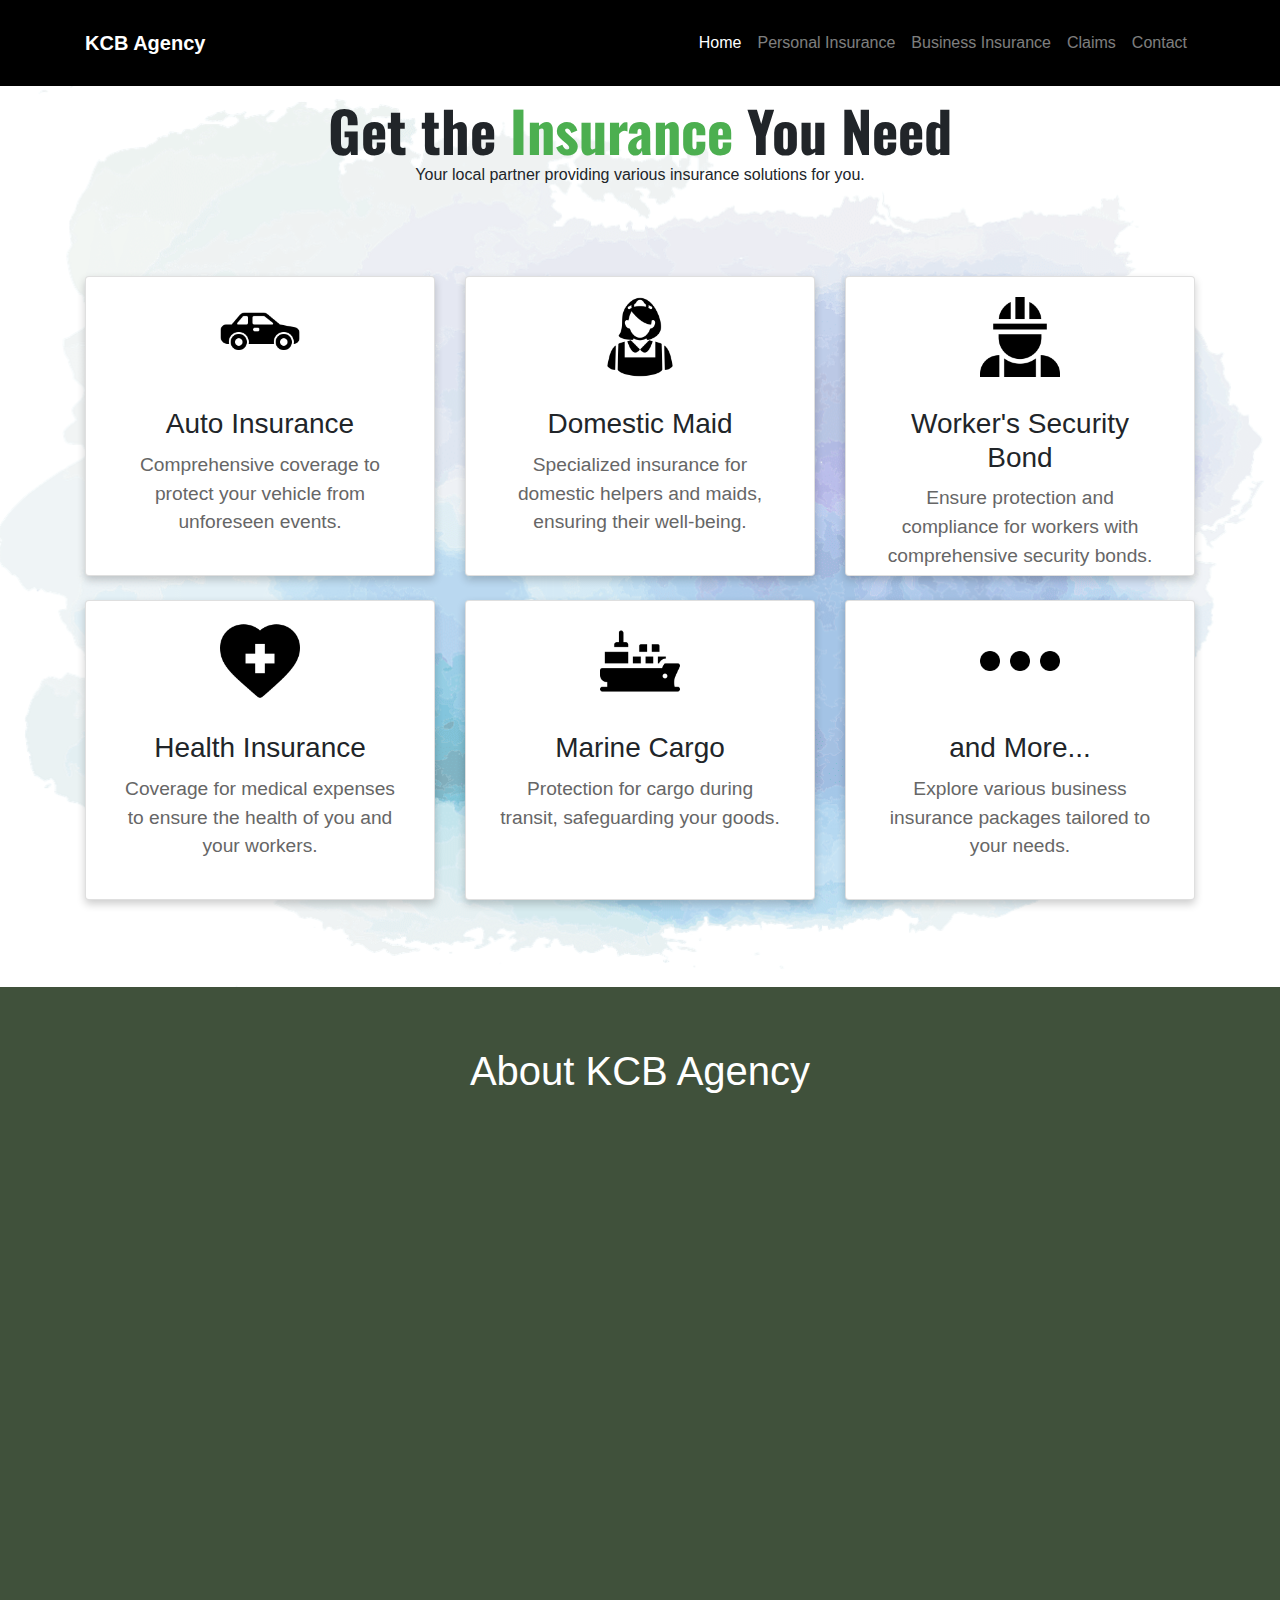
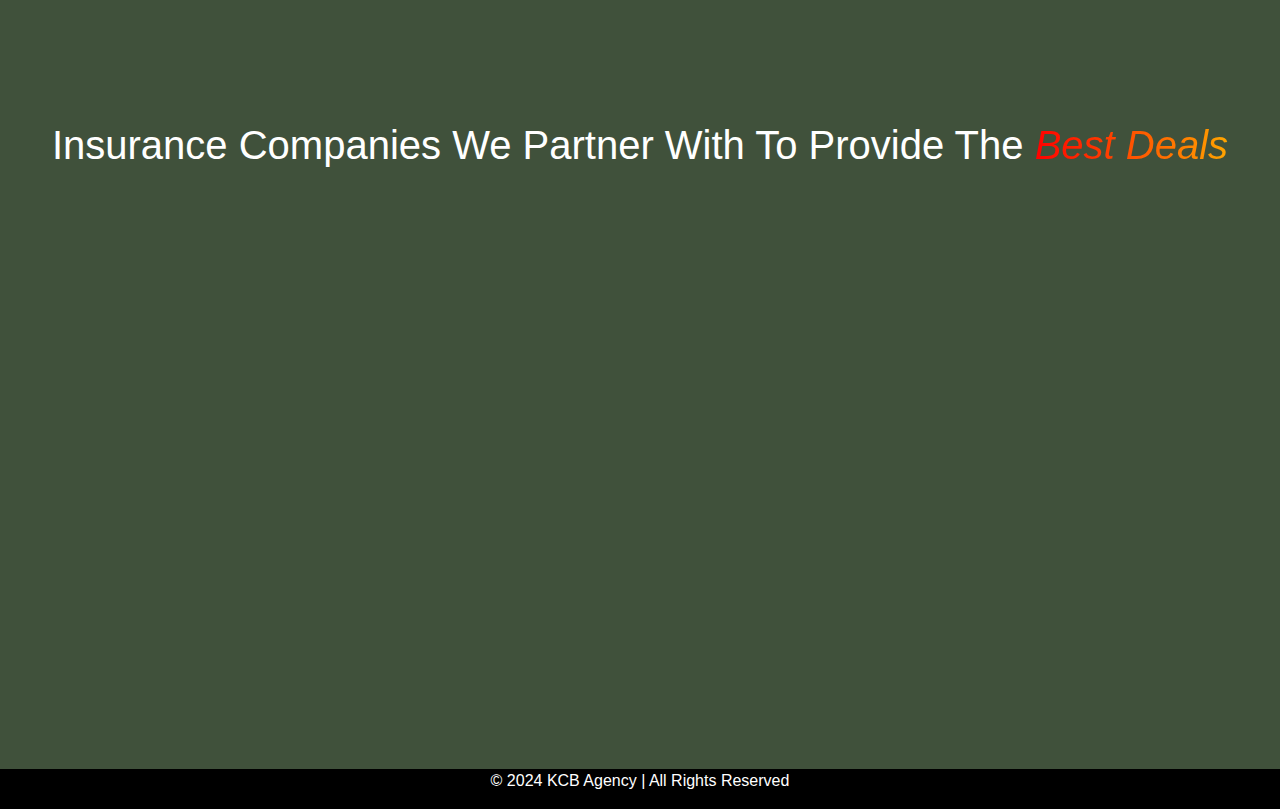
<file: index.html>
<!DOCTYPE html>
<html lang="en">
<head>
    <meta charset="UTF-8">
    <meta name="viewport" content="width=device-width, initial-scale=1.0">
    <meta name="description" content="KCB Agency offers a wide range of insurance solutions including auto, domestic maid, worker's security bond, health, marine cargo, and business packages. Contact us for reliable insurance services.">
    <meta name="keywords" content="Insurance, Auto Insurance, Domestic Maid Insurance, Worker's Security Bond, Health Insurance, Marine Cargo Insurance, Business Packages, KCB Agency, Income Insurance, QBE Insurance, China TaiPing Insurance">
    <meta name="author" content="KCB Agency">
    <title>KCB Agency - Comprehensive Insurance Solutions</title>
    <link rel="icon" href="img/favicon.ico" type="image/x-icon">
    <link rel="stylesheet" href="styles.css">
    <link rel="stylesheet" href="https://stackpath.bootstrapcdn.com/bootstrap/4.5.2/css/bootstrap.min.css">
    <link href="https://fonts.googleapis.com/css2?family=Oswald:wght@700&display=swap" rel="stylesheet">
    <style>
        @media (max-width: 767.98px) {
    .text-card p {
        margin: 0;
        padding: 10px;
        width: 100% !important;
    }
}

        .info-card {
            opacity: 0;
        }
        .text-card {
            opacity: 0;
        }
        .card.animated, .text-card.animated {
            animation: fadeInUp 0.8s ease forwards;
        }
        .info-card.animated {
            animation: fadeInLeft 0.8s ease forwards;
        }
        @keyframes fadeInUp {
            from {
                opacity: 0;
                transform: translateY(30px);
            }
            to {
                opacity: 1;
                transform: translateY(0);
            }
        }
        @keyframes fadeInLeft {
            from {
                opacity: 0;
                transform: translateX(-30px);
            }
            to {
                opacity: 1;
                transform: translateX(0);
            }
        }
    </style>
</head>
<body>
    <nav class="navbar navbar-expand-lg navbar-dark">
        <div class="container">
            <a class="navbar-brand" href="index.html">KCB Agency</a>
            <button class="navbar-toggler" type="button" data-toggle="collapse" data-target="#navbarNav" aria-controls="navbarNav" aria-expanded="false" aria-label="Toggle navigation">
                <span class="navbar-toggler-icon"></span>
            </button>
            <div class="collapse navbar-collapse" id="navbarNav">
                <ul class="navbar-nav ml-auto">
                    <li class="nav-item">
                        <a class="nav-link active" href="index.html">Home</a>
                    </li>
                    <li class="nav-item">
                        <a class="nav-link" href="insurance.html">Personal Insurance</a>
                    </li>
                    <li class="nav-item">
                        <a class="nav-link" href="business.html">Business Insurance</a>
                    </li>
                    <li class="nav-item">
                        <a class="nav-link" href="claims.html">Claims</a>
                    </li>
                    <li class="nav-item">
                        <a class="nav-link" href="/contact.html">Contact</a>
                    </li>
                </ul>
            </div>
        </div>
    </nav>
    
    <div class="background-container">
        <div class="insurance-section">
            <h1>Get the <span class="highlight">Insurance</span> You Need</h1>
            <p>Your local partner providing various insurance solutions for you.</p>
        </div>
        
        <div class="container text-center my-5 insurance-cards-container">
            <div class="row">
                <div class="col-md-4 mb-4">
                    <a href="insurance.html#motor" class="card-link" target="_blank">
                        <div class="card insurance-card">
                            <img src="img/car.png" alt="Auto Insurance Coverage for Vehicles" class="card-img-top icon">
                            <div class="card-body">
                                <h3 class="card-title">Auto Insurance</h3>
                                <p class="card-text">Comprehensive coverage to protect your vehicle from unforeseen events.</p>
                            </div>
                        </div>
                    </a>
                </div>
                <div class="col-md-4 mb-4">
                    <a href="insurance.html#domestic-maid" class="card-link" target="_blank">
                        <div class="card insurance-card">
                            <img src="img/maid.png" alt="Domestic Maid Insurance for Helpers" class="card-img-top icon">
                            <div class="card-body">
                                <h3 class="card-title">Domestic Maid</h3>
                                <p class="card-text">Specialized insurance for domestic helpers and maids, ensuring their well-being.</p>
                            </div>
                        </div>
                    </a>
                </div>
                <div class="col-md-4 mb-4">
                    <a href="business.html#foreign-worker-bonds" class="card-link" target="_blank" >
                        <div class="card insurance-card">
                            <img src="img/worker.png" alt="Worker's Security Bond Protection" class="card-img-top icon">
                            <div class="card-body">
                                <h3 class="card-title">Worker's Security Bond</h3>
                                <p class="card-text">Ensure protection and compliance for workers with comprehensive security bonds.</p>
                            </div>
                        </div>
                    </a>
                </div>
                <div class="col-md-4 mb-4">
                    <a href="business.html#foreign-workers-medical" class="card-link" target="_blank" >
                        <div class="card insurance-card">
                            <img src="img/health.png" alt="Health Insurance for Medical Expenses" class="card-img-top icon">
                            <div class="card-body">
                                <h3 class="card-title">Health Insurance</h3>
                                <p class="card-text">Coverage for medical expenses to ensure the health of you and your workers.</p>
                            </div>
                        </div>
                    </a>
                </div>
                <div class="col-md-4 mb-4">
                    <a href="business.html#marine-cargo" class="card-link" target="_blank" >
                        <div class="card insurance-card">
                            <img src="img/cargo.png" alt="Marine Cargo Insurance During Transit" class="card-img-top icon">
                            <div class="card-body">
                                <h3 class="card-title">Marine Cargo</h3>
                                <p class="card-text">Protection for cargo during transit, safeguarding your goods.</p>
                            </div>
                        </div>
                    </a>
                </div>
                <div class="col-md-4 mb-4">
                    <a href="business.html#business-packages" class="card-link" target="_blank" >
                        <div class="card insurance-card">
                            <img src="img/other.png" alt="Business Packages Insurance Solutions" class="card-img-top icon">
                            <div class="card-body">
                                <h3 class="card-title">and More...</h3>
                                <p class="card-text">Explore various business insurance packages tailored to your needs.</p>
                            </div>
                        </div>
                    </a>
                </div>
            </div>
        </div>
    </div>
    
    <div id="about" class="container-fluid">
        <div class="about-section">
            <h2>About KCB Agency</h2>
    
            <div class="row mb-4">
                <div class="col-md-12">
                    <div class="text-card bg-light-green p-0 p-md-3">
                        <h3>Your Trusted Local Business</h3>
                        <p>With over 30 years of experience, KCB Agency has built a reputation for reliability and stability in the insurance industry. Our extensive knowledge and expertise enable us to meet the evolving needs of our clients with tailored solutions and personalized service.</p>
                        <br>
                        <p>We focus on understanding each client's specific needs and delivering customized solutions with attention and care. Our commitment to being responsive and approachable ensures that every client receives the best possible service.</p>
                    </div>
                </div>
            </div>
            
            <div class="row mb-4">
                <div class="col-md-12">
                    <div class="text-card bg-medium-green p-0 p-md-3">
                        <h3>Registered with the General Insurance Association of Singapore (GIA)</h3>
                        <p>The General Insurance Association of Singapore (GIA) represents general insurance companies and promotes industry standards. GIA engages in public education, advocates for the industry, and collaborates with regulators to ensure growth and integrity. <br><br> GIA No: C002825</p>                    
                    </div>
                </div>
            </div>
            

            <h2>Insurance Companies We Partner With To Provide The <i class="gradient-text">Best Deals</i></h2>
    
            <div class="card-container">
                <div class="card info-card bg-lighter-green col-12 col-md-6 col-lg-4">
                    <div class="card-body">
                        <h3>Income</h3>
                        <img src="img/income.jpg" alt="Income Insurance logo" class="card-img">
                        <p>Income Insurance Limited offers comprehensive life, health, and general insurance in Singapore. Established in 1970, Income focuses on protecting and enhancing the lives of individuals, families, and businesses with innovative financial solutions.</p>
                    </div>
                </div>
                <div class="card info-card bg-lighter-green col-12 col-md-6 col-lg-4">
                    <div class="card-body">
                        <h3>China Taiping</h3>
                        <img src="img/ChineTaiPing.png" alt="China Taiping Insurance logo" class="card-img">
                        <p>China Taiping Insurance (Singapore) Pte. Ltd. provides a wide range of life and general insurance solutions. With a strong financial rating and over 85 years in Singapore, China Taiping offers dependable financial protection and growth opportunities for customers.</p>
                    </div>
                </div>
                <div class="card info-card bg-lighter-green col-12 col-md-6 col-lg-4">
                    <div class="card-body">
                        <h3>QBE</h3>
                        <img src="img/QBE.png" alt="QBE Insurance logo" class="card-img">
                        <p>QBE Insurance (Singapore) Pte Ltd, established in 1891, provides specialized general insurance and reinsurance services. As a member of the global QBE Insurance Group, it offers expert coverage tailored to both complex and straightforward risks.</p>
                    </div>
                </div>
            </div>
        </div>
    </div>
    
    <footer class="footer">
        <p>&copy; 2024 KCB Agency | All Rights Reserved</p>
    </footer>

    <script src="https://code.jquery.com/jquery-3.5.1.slim.min.js"></script>
    <script src="https://cdn.jsdelivr.net/npm/@popperjs/core@2.11.6/dist/umd/popper.min.js"></script>
    <script src="https://stackpath.bootstrapcdn.com/bootstrap/4.5.2/js/bootstrap.min.js"></script>
    <script>
        document.addEventListener('DOMContentLoaded', function () {
            const cards = document.querySelectorAll('.card');
            const textCards = document.querySelectorAll('.text-card');
            const infoCards = document.querySelectorAll('.info-card');
            const observerOptions = {
                root: null,
                rootMargin: '0px',
                threshold: 0.1
            };

            const observer = new IntersectionObserver(function(entries) {
                entries.forEach(entry => {
                    if (entry.isIntersecting) {
                        entry.target.classList.add('animated');
                        observer.unobserve(entry.target);
                    }
                });
            }, observerOptions);

            cards.forEach(card => {
                observer.observe(card);
            });

            textCards.forEach(textCard => {
                observer.observe(textCard);
            });

            infoCards.forEach(infoCard => {
                observer.observe(infoCard);
            });
        });
    </script>
</body>
</html>
</file>
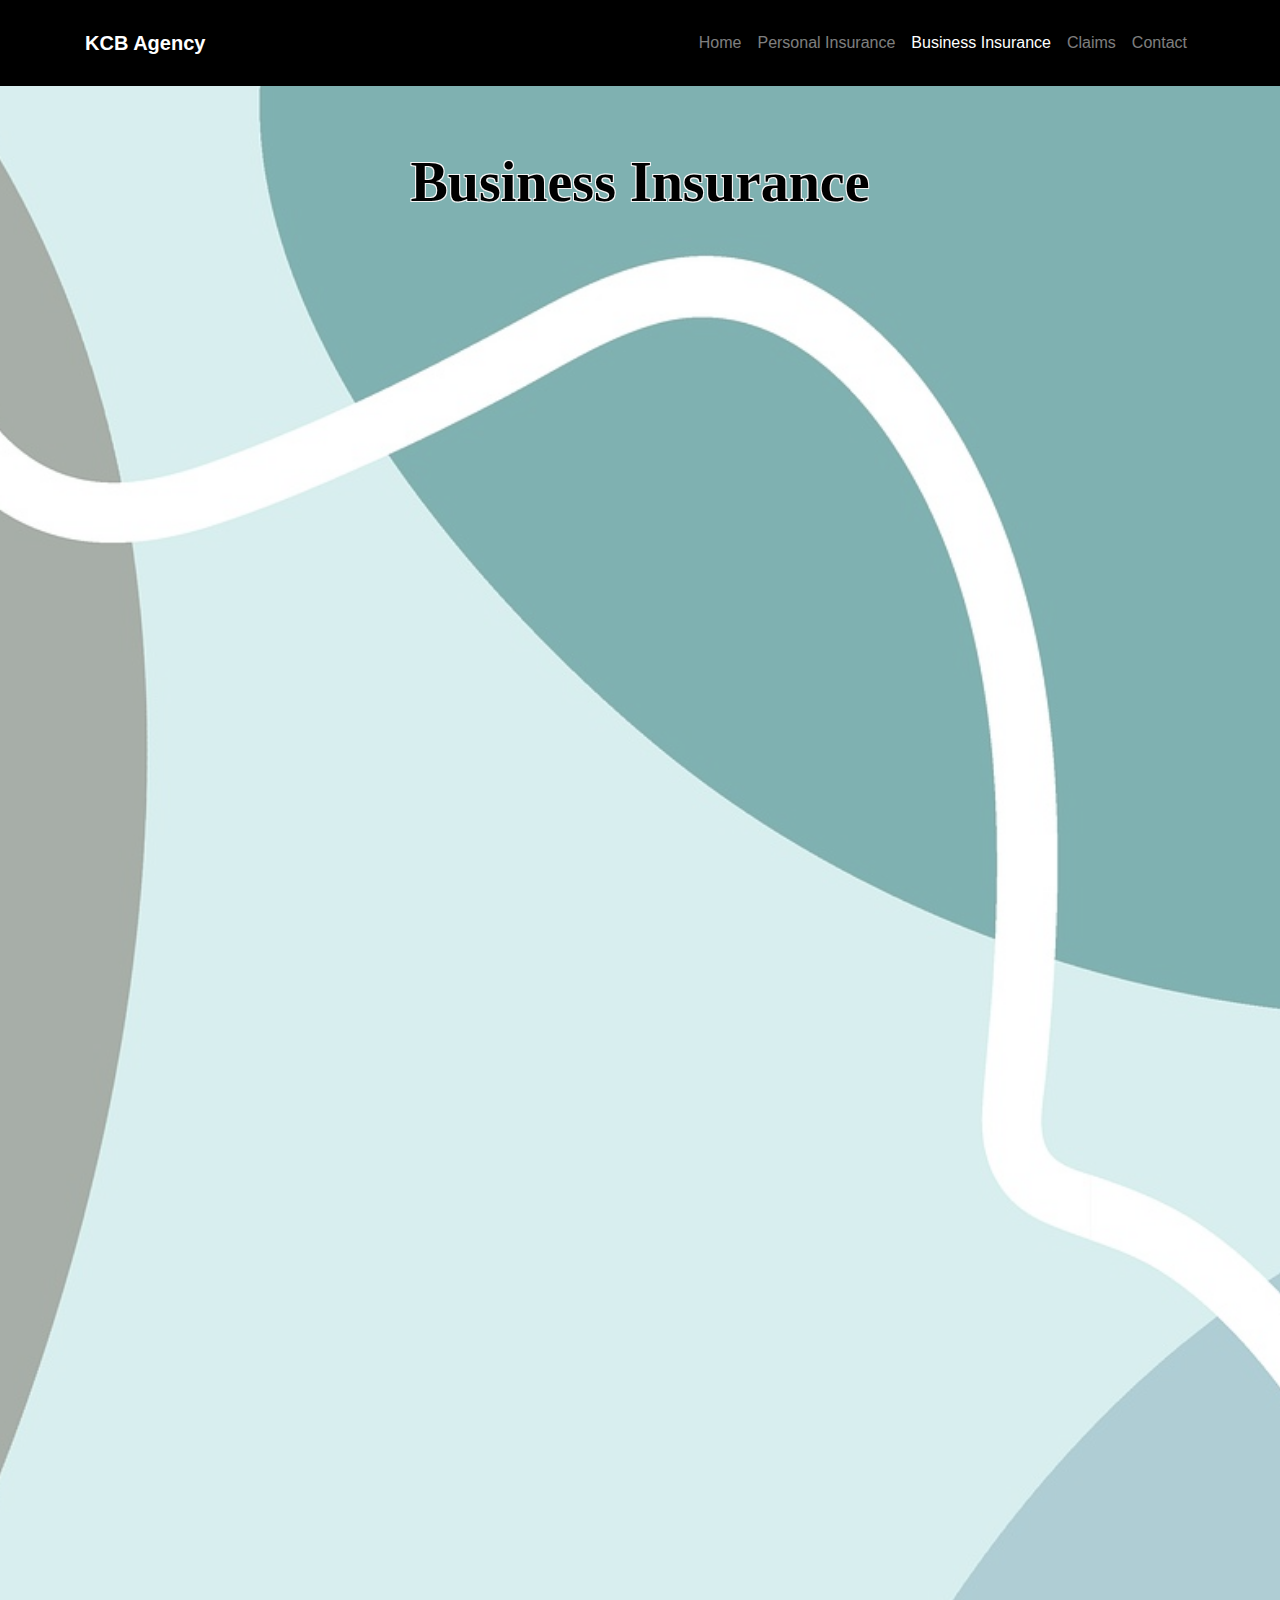
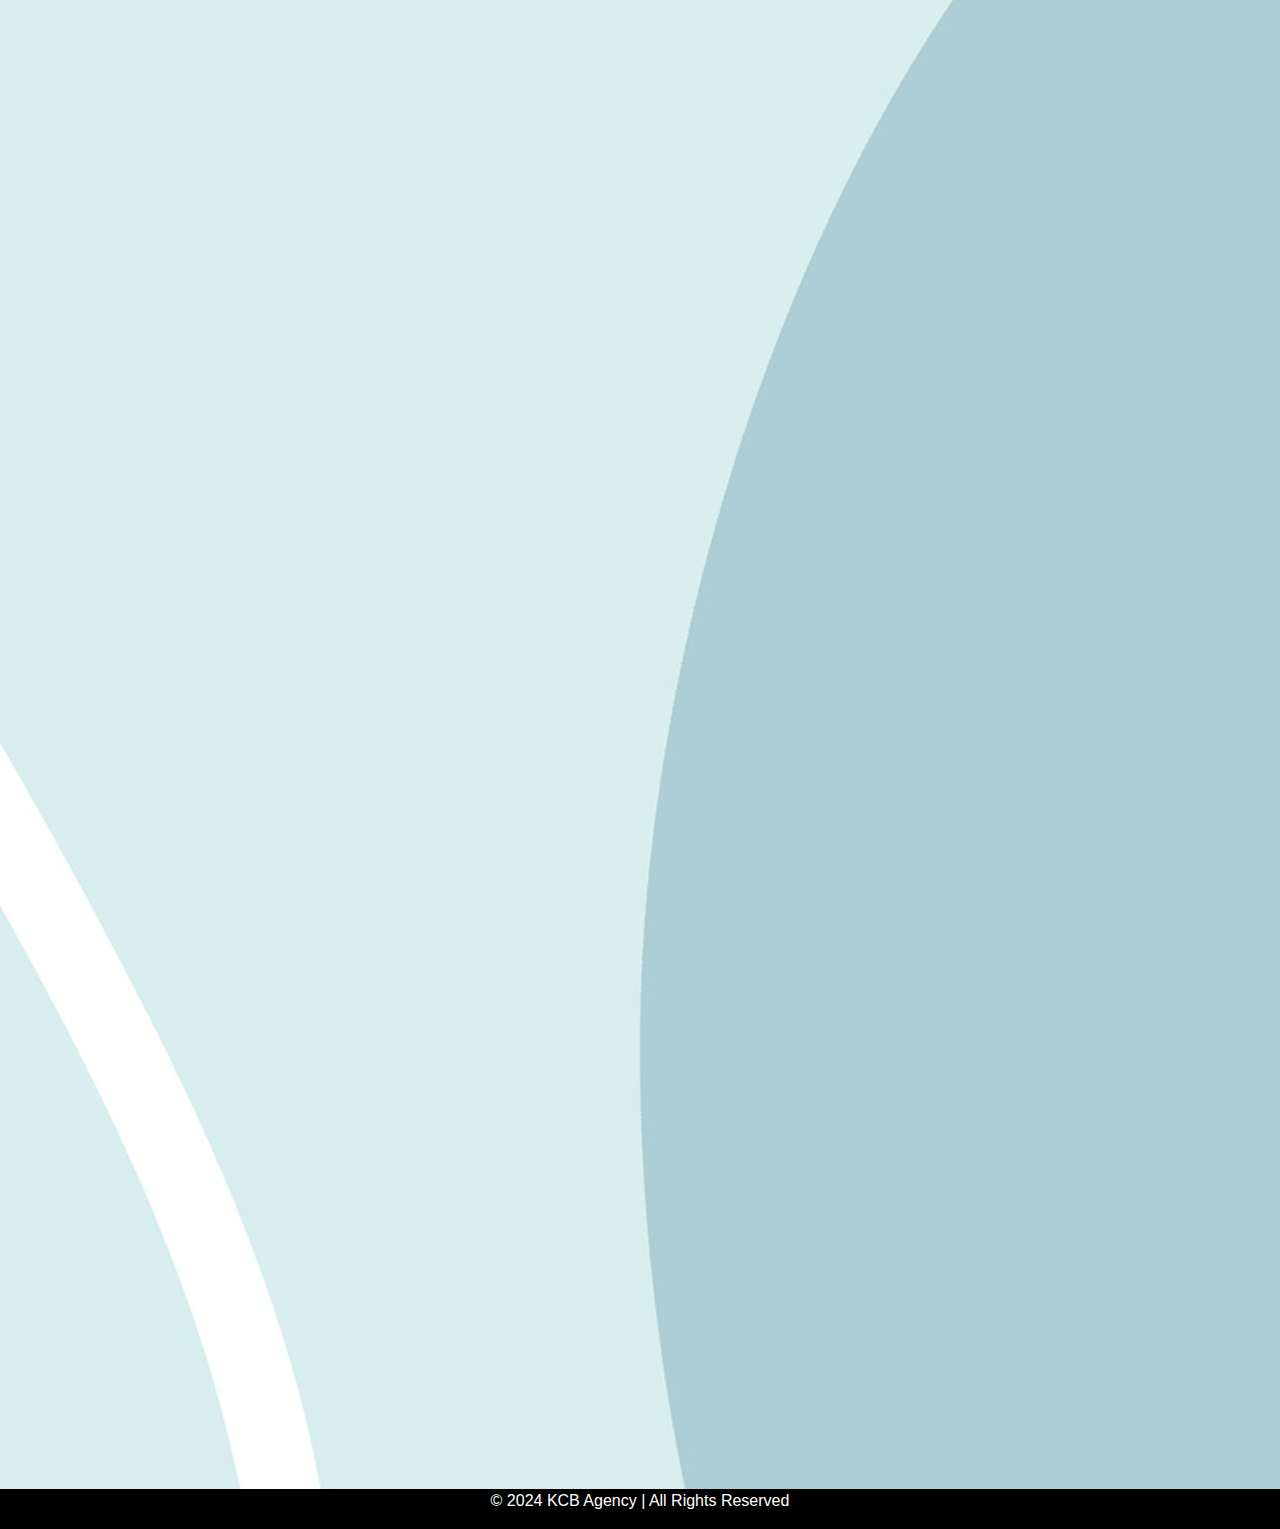
<file: business.html>
<!DOCTYPE html>
<html lang="en">
  <head>
    <meta charset="UTF-8" />
    <meta name="viewport" content="width=device-width, initial-scale=1.0" />
    <meta name="description" content="Explore our comprehensive business insurance options, including Marine Cargo, Work Injury Compensation, and more. Contact us for quotes and details." />
    <meta name="keywords" content="business insurance, Marine Cargo, Work Injury Compensation, Business Packages, Foreign Workers Medical Insurance, Employee Benefits, Foreign Worker Bonds" />
    <meta name="author" content="KCB Agency" />
    <title>Business Insurance Options - KCB Agency</title>
    <link rel="icon" href="img/favicon.ico" type="image/x-icon">
    <link rel="stylesheet" href="styles.css" />
    <link rel="stylesheet" href="https://stackpath.bootstrapcdn.com/bootstrap/4.5.2/css/bootstrap.min.css" />
    <style>
      body {
        position: relative;
        margin: 0;
        padding: 0;
        font-family: Arial, sans-serif;
      }
      
      body::before {
        content: "";
        position: absolute;
        top: 0;
        left: 0;
        width: 100%;
        height: 100%;
        background-image: url('img/plantbg.jpg') !important;
        background-size: cover;
        background-position: center center;
        background-repeat: no-repeat;
        opacity: 0.5;
        z-index: -1;
      }
      
      .container-near-footer {
        margin-bottom: 50px !important;
      }
      
      .container-near-footer h1 {
        text-align: center;
        padding-bottom: 20px;
        font-family: 'Math Bold', cursive; /* Example script font; replace with actual font if needed */
        font-weight: bold;
        color: black;
        font-size: 3.5em;
        text-shadow: 
          -1px -1px 0 whitesmoke,  
           1px -1px 0 whitesmoke,
          -1px  1px 0 whitesmoke,
           1px  1px 0 whitesmoke;
      }
      
      @keyframes fadeInUp {
        from {
          opacity: 0;
          transform: translateY(30px);
        }
        to {
          opacity: 1;
          transform: translateY(0);
        }
      }
      
      .insurance-row {
        border: 5px solid #ccc;
        background-color: white;
        box-shadow: 0 4px 8px rgba(0, 0, 0, 0.5);
        padding: 20px;
        margin-bottom: 50px;
        display: flex;
        align-items: stretch;
        overflow: hidden;
        opacity: 0;
        transform: translateY(30px);
        border-radius: 5px;
      }
      
      .insurance-row:hover {
        box-shadow: 0 8px 16px rgba(0, 0, 0, 0.8);
      }
      
      .insurance-row img {
        border-radius: 15px;
        flex: 1;
        width: 50%;
        height: 100%;
        object-fit: contain;
        padding: 10px;
        box-sizing: border-box;
      }
      
      .insurance-row .text {
        flex: 1;
        width: 50%;
        padding: 20px;
        display: flex;
        flex-direction: column;
        justify-content: center;
        text-align: left;
      }
      
      .insurance-row:nth-child(even) {
        flex-direction: row-reverse;
      }
      
      .insurance-row:nth-child(odd) {
        flex-direction: row;
      }
      
      .insurance-row h3 {
        margin-top: 0;
      }
      
      .btn-primary {
        background-color: #007bff;
        color: #fff;
        border: none;
        padding: 10px 20px;
        text-align: center;
        text-decoration: none;
        display: inline-block;
        border-radius: 5px;
        font-size: 16px;
        margin-top: 20px;
      }
      
      .btn-primary:hover {
        background-color: #0056b3;
      }
      
      @media (max-width: 768px) {
        .insurance-row {
          flex-direction: column !important;
          align-items: center !important;
        }

        .insurance-row img {
          width: 100% !important;
          height: auto !important;
          padding: 0 !important;
        }

        .insurance-row .text {
          width: 100% !important;
          padding: 20px !important;
          text-align: center !important;
        }

        .insurance-row:nth-child(even) {
          flex-direction: column;
        }
      }
    </style>
  </head>
  <body>
    <nav class="navbar navbar-expand-lg navbar-dark">
      <div class="container">
        <a class="navbar-brand" href="index.html">KCB Agency</a>
        <button
          class="navbar-toggler"
          type="button"
          data-toggle="collapse"
          data-target="#navbarNav"
          aria-controls="navbarNav"
          aria-expanded="false"
          aria-label="Toggle navigation"
        >
          <span class="navbar-toggler-icon"></span>
        </button>
        <div class="collapse navbar-collapse" id="navbarNav">
          <ul class="navbar-nav ml-auto">
            <li class="nav-item">
              <a class="nav-link" href="index.html">Home</a>
            </li>
            <li class="nav-item">
              <a class="nav-link" href="insurance.html">Personal Insurance</a>
            </li>
            <li class="nav-item">
              <a class="nav-link active" href="business.html">Business Insurance</a>
            </li>
            <li class="nav-item">
              <a class="nav-link" href="claims.html">Claims</a>
            </li>
            <li class="nav-item">
              <a class="nav-link" href="contact.html">Contact</a>
            </li>
          </ul>
        </div>
      </div>
    </nav>

    <div class="container mt-5 container-near-footer">
      <h1><b>Business Insurance</b></h1>

      <div id="marine-cargo" class="insurance-row">
        <img src="img/marinecargoInsurance.jpg" alt="Marine Cargo Insurance: Ship your goods worldwide with comprehensive coverage" />
        <div class="text">
          <h3>Marine Cargo Insurance</h3>
          <p>
            Ship your goods anywhere throughout the world and enjoy peace of mind.
            Comprehensive insurance coverage for all stages of the distribution chain.
            <br><a href="contact.html" 
            class="btn btn-primary" 
            target="_blank">Contact Us For Quotation</a>
          </p>
        </div>
      </div>
      
      <div id="work-injury" class="insurance-row">
        <img src="img/workInjury.jpg" alt="Work Injury Compensation: Protect against legal liabilities for employee injuries or deaths" />
        <div class="text">
          <h3>Work Injury Compensation</h3>
          <p>
            Designed to protect you from legal liabilities, should your employees suffer personal injury/death by accident arising out of and during the course of employment.
            <br><a href="contact.html" 
            class="btn btn-primary" 
            target="_blank">Contact Us For Quotation</a>
          </p>
        </div>
      </div>
      
      <div id="business-packages" class="insurance-row">
        <img src="img/businessPackages.jpg" alt="Business Packages: Tailored insurance plans for SMEs including Office, Retail, Service, and Light Industrial" />
        <div class="text">
          <h3>Business Packages</h3>
          <p>
            Specially tailored to our SMEs. Choose from 5 comprehensive plans:
            Office, Retail, Service, Food & Beverage, Light Industrial.
            <br><a href="contact.html" 
            class="btn btn-primary" 
            target="_blank">Contact Us For Quotation</a>
          </p>
        </div>
      </div>
      
      <div id="foreign-workers-medical" class="insurance-row">
        <img src="img/foreignWorkersMedical.jpg" alt="Foreign Workers' Medical Insurance: Coverage for Work Permits & S Pass holders as required by MOM" />
        <div class="text">
          <h3>Foreign Workers' Medical Insurance</h3>
          <p>
            Provide the necessary coverage for your foreign workers (Work Permits & S Pass holders) - as required by MOM.
            <br><a href="contact.html" 
            class="btn btn-primary" 
            target="_blank">Contact Us For Quotation</a>
          </p>
        </div>
      </div>
      
      <div id="employee-benefits" class="insurance-row">
        <img src="img/employeeBenefits.jpg" alt="Employee Benefits Package: Affordable protection plans for employees with flexible options" />
        <div class="text">
          <h3>Employee Benefits Package</h3>
          <p>
            Give your employees the additional protection they deserve. Easy application from as few as two employees. Wide range of affordable plans/riders for your selection.
            <br><a href="contact.html" 
            class="btn btn-primary" 
            target="_blank">Contact Us For Quotation</a>
          </p>
        </div>
      </div>
      
      <div id="foreign-worker-bonds" class="insurance-row">
        <img src="img/foreignWorkerBonds.jpg" alt="Foreign Worker Bonds: Security deposit solutions for non-Malaysian foreign workers as regulated by MOM" />
        <div class="text">
          <h3>Foreign Worker Bonds</h3>
          <p>
            Employers need a security deposit or cash deposit of S$5,000 for every non-Malaysia foreign worker as regulated by MOM. With our Foreign Worker Bonds, you do not need to place the security deposit upfront.
            <br><a href="contact.html" 
            class="btn btn-primary" 
            target="_blank">Contact Us For Quotation</a>
          </p>
        </div>
      </div>
    </div>

    <footer class="footer">
      <p>&copy; 2024 KCB Agency | All Rights Reserved</p>
    </footer>

    <script src="https://code.jquery.com/jquery-3.5.1.slim.min.js"></script>
    <script src="https://cdn.jsdelivr.net/npm/@popperjs/core@2.11.6/dist/umd/popper.min.js"></script>
    <script src="https://stackpath.bootstrapcdn.com/bootstrap/4.5.2/js/bootstrap.min.js"></script>

    <script>
      document.addEventListener("DOMContentLoaded", function () {
        const rows = document.querySelectorAll(".insurance-row");

        const observer = new IntersectionObserver((entries) => {
          entries.forEach(entry => {
            if (entry.isIntersecting) {
              entry.target.style.animation = "fadeInUp 0.8s ease forwards";
            }
          });
        }, {
          threshold: 0.1
        });

        rows.forEach(row => {
          observer.observe(row);
        });
      });
    </script>
  </body>
</html>
</file>
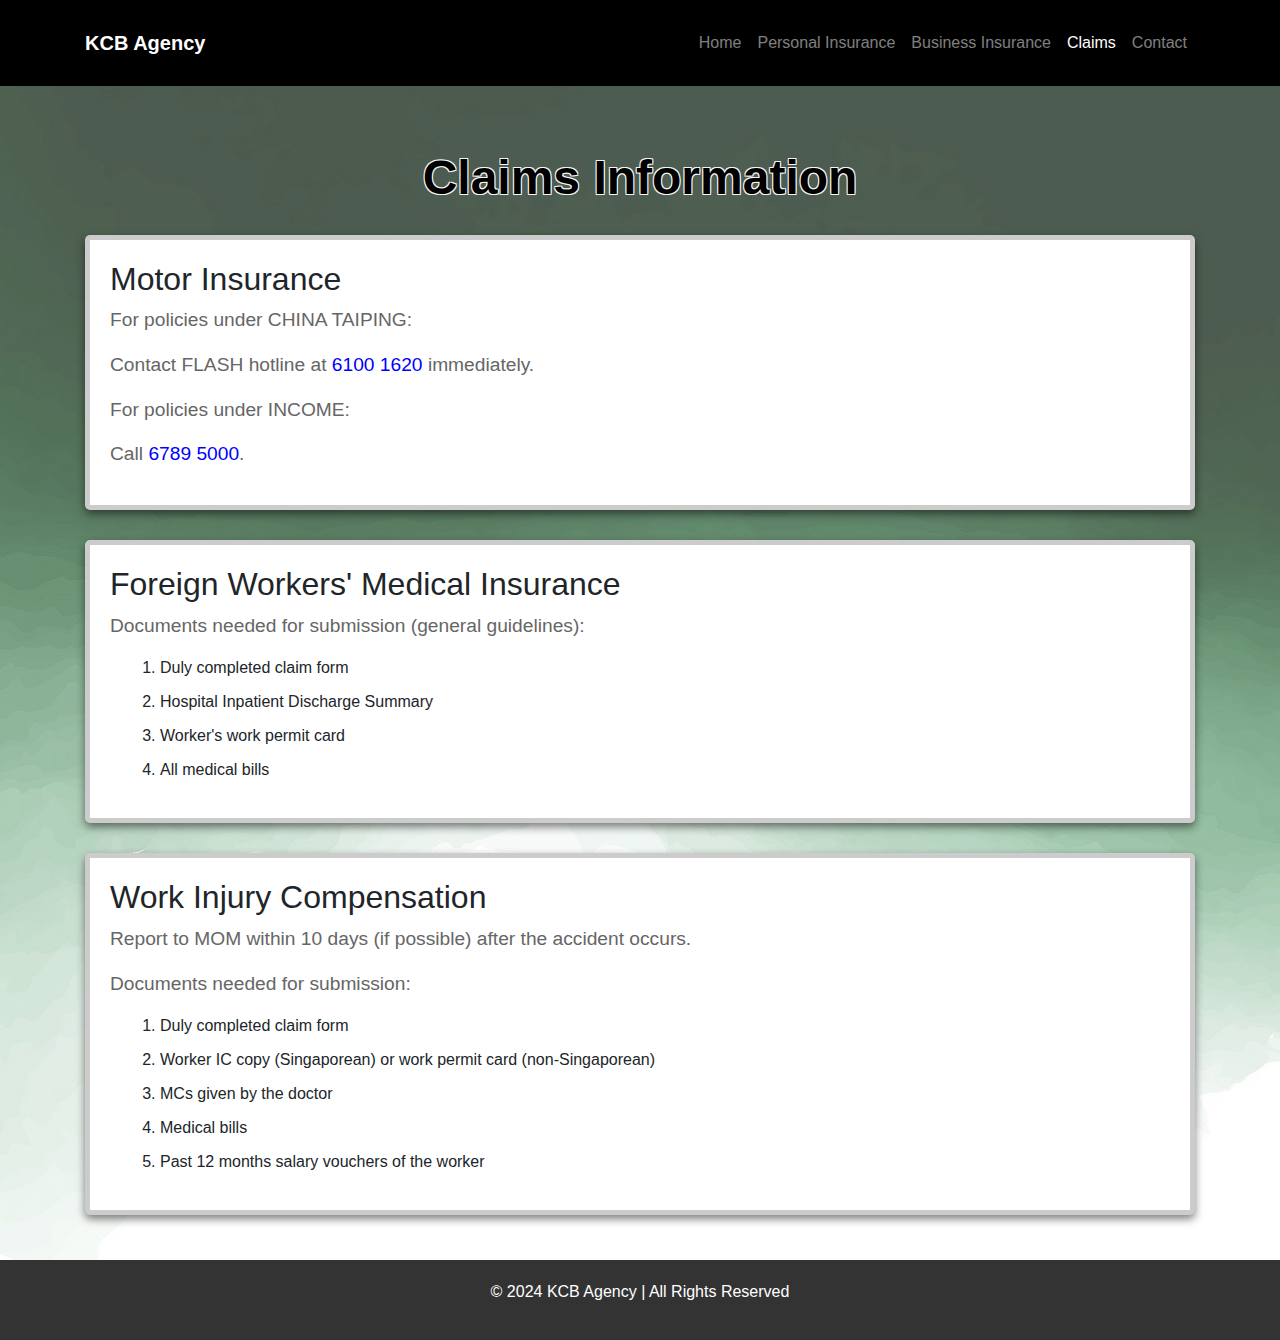
<file: claims.html>
<!DOCTYPE html>
<html lang="en">
<head>
  <link rel="icon" href="img/favicon.ico" type="image/x-icon">
  <meta charset="UTF-8" />
  <meta name="viewport" content="width=device-width, initial-scale=1.0" />
  <meta name="description" content="Find detailed information on how to make claims for Motor Insurance, Foreign Workers' Medical Insurance, and Work Injury Compensation at KCB Agency." />
  <meta name="keywords" content="claims, Motor Insurance, Foreign Workers Medical Insurance, Work Injury Compensation, KCB Agency" />
  <title>Claims</title>
  <link rel="stylesheet" href="styles.css" />
  <link
    rel="stylesheet"
    href="https://stackpath.bootstrapcdn.com/bootstrap/4.5.2/css/bootstrap.min.css"
  />
  <style>
    body {
      position: relative;
      margin: 0;
      padding: 0;
      font-family: Arial, sans-serif;
    }

    body::before {
      content: "";
      position: absolute;
      top: 0;
      left: 0;
      width: 100%;
      height: 100%;
      background-image: url('img/greenbg.jpg') !important;
      background-size: cover;
      background-position: center center;
      background-repeat: no-repeat;
      opacity: 0.7; /* Set the opacity of the background image */
      z-index: -1; /* Ensure the background image is behind the content */
    }

    h1 {
      text-align: center;
      padding-bottom: 20px;
      font-family: 'Arial', sans-serif; /* Example script font; adjust as needed */
      font-weight: bold;
      color: black;
      font-size: 3em; /* Adjust size as needed */
      text-shadow:
        -1px -1px 0 whitesmoke,
         1px -1px 0 whitesmoke,
        -1px  1px 0 whitesmoke,
         1px  1px 0 whitesmoke; /* White outline effect */
    }

    .claims-section {
      background-color: white;
      box-shadow: 0 4px 8px rgba(0, 0, 0, 0.5);
      padding: 20px;
      margin-bottom: 30px;
      border-radius: 5px;
      border: 5px solid #ccc; /* Add border */
    }

    .claims-section.animated {
      animation: fadeInUp 0.8s ease forwards;
    }

    .claims-section:hover {
      box-shadow: 0 8px 16px rgba(0, 0, 0, 0.8);
    }

    .claims-section h2 {
      margin-top: 0;
      font-size: 2em; /* Adjust size as needed */
    }

    .claims-section ol {
      padding-left: 50px; /* Adjust indentation as needed */
    }

    .claims-section ol li {
      margin-bottom: 10px;
    }

    footer {
      text-align: center;
      padding: 20px;
      background-color: #333;
      color: #fff;
      position: relative;
      bottom: 0;
      width: 100%;
    }

    .phone-number {
      color: blue; /* Set the color of the phone number */
      text-decoration: none; /* Optional: remove underline if needed */
    }

    @keyframes fadeInUp {
      from {
        opacity: 0;
        transform: translateY(30px);
      }
      to {
        opacity: 1;
        transform: translateY(0);
      }
    }

    @media (max-width: 768px) {
      h1 {
        font-size: 2em; /* Adjust font size for smaller screens */
      }
      
      .claims-section {
        padding: 15px;
        margin-bottom: 20px;
      }

      .claims-section h2 {
        font-size: 1.5em; /* Adjust font size for smaller screens */
      }
    }
  </style>
</head>
<body>
  <nav class="navbar navbar-expand-lg navbar-dark">
    <div class="container">
      <a class="navbar-brand" href="index.html">KCB Agency</a>
      <button
        class="navbar-toggler"
        type="button"
        data-toggle="collapse"
        data-target="#navbarNav"
        aria-controls="navbarNav"
        aria-expanded="false"
        aria-label="Toggle navigation"
      >
        <span class="navbar-toggler-icon"></span>
      </button>
      <div class="collapse navbar-collapse" id="navbarNav">
        <ul class="navbar-nav ml-auto">
          <li class="nav-item">
            <a class="nav-link" href="index.html">Home</a>
          </li>
          <li class="nav-item">
            <a class="nav-link" href="insurance.html">Personal Insurance</a>
          </li>
          <li class="nav-item">
            <a class="nav-link" href="business.html">Business Insurance</a>
          </li>
          <li class="nav-item">
            <a class="nav-link active" href="claims.html">Claims</a>
          </li>
          <li class="nav-item">
            <a class="nav-link" href="contact.html">Contact</a>
          </li>
        </ul>
      </div>
    </div>
  </nav>

  <div class="container mt-5">
    <h1>Claims Information</h1>

    <div class="claims-section">
      <h2>Motor Insurance</h2>
      <p>For policies under CHINA TAIPING:</p>
      <p>Contact FLASH hotline at <a href="tel:+61001620" class="phone-number">6100 1620</a> immediately.</p>
      <p>For policies under INCOME:</p>
      <p>Call <a href="tel:67895000" class="phone-number">6789 5000</a>.</p>
    </div>

    <div class="claims-section">
      <h2>Foreign Workers' Medical Insurance</h2>
      <p>Documents needed for submission (general guidelines):</p>
      <ol>
        <li>Duly completed claim form</li>
        <li>Hospital Inpatient Discharge Summary</li>
        <li>Worker's work permit card</li>
        <li>All medical bills</li>
      </ol>
    </div>

    <div class="claims-section">
      <h2>Work Injury Compensation</h2>
      <p>Report to MOM within 10 days (if possible) after the accident occurs.</p>
      <p>Documents needed for submission:</p>
      <ol>
        <li>Duly completed claim form</li>
        <li>Worker IC copy (Singaporean) or work permit card (non-Singaporean)</li>
        <li>MCs given by the doctor</li>
        <li>Medical bills</li>
        <li>Past 12 months salary vouchers of the worker</li>
      </ol>
    </div>
  </div>

  <footer>
    <p>&copy; 2024 KCB Agency | All Rights Reserved</p>
  </footer>

  <script>
    document.addEventListener("DOMContentLoaded", function() {
      // Function to handle the animation when the element is in view
      function handleAnimation(entries, observer) {
        entries.forEach(entry => {
          if (entry.isIntersecting) {
            entry.target.classList.add('animated');
            observer.unobserve(entry.target); // Stop observing once animated
          }
        });
      }

      // Create an intersection observer instance
      let observer = new IntersectionObserver(handleAnimation, {
        threshold: 0.1 // Trigger animation when 10% of the element is in view
      });

      // Observe each .claims-section
      document.querySelectorAll('.claims-section').forEach(section => {
        observer.observe(section);
      });
    });
  </script>

  <script src="https://code.jquery.com/jquery-3.5.1.slim.min.js"></script>
  <script src="https://cdn.jsdelivr.net/npm/@popperjs/core@2.11.6/dist/umd/popper.min.js"></script>
  <script src="https://stackpath.bootstrapcdn.com/bootstrap/4.5.2/js/bootstrap.min.js"></script>
</body>
</html>
</file>
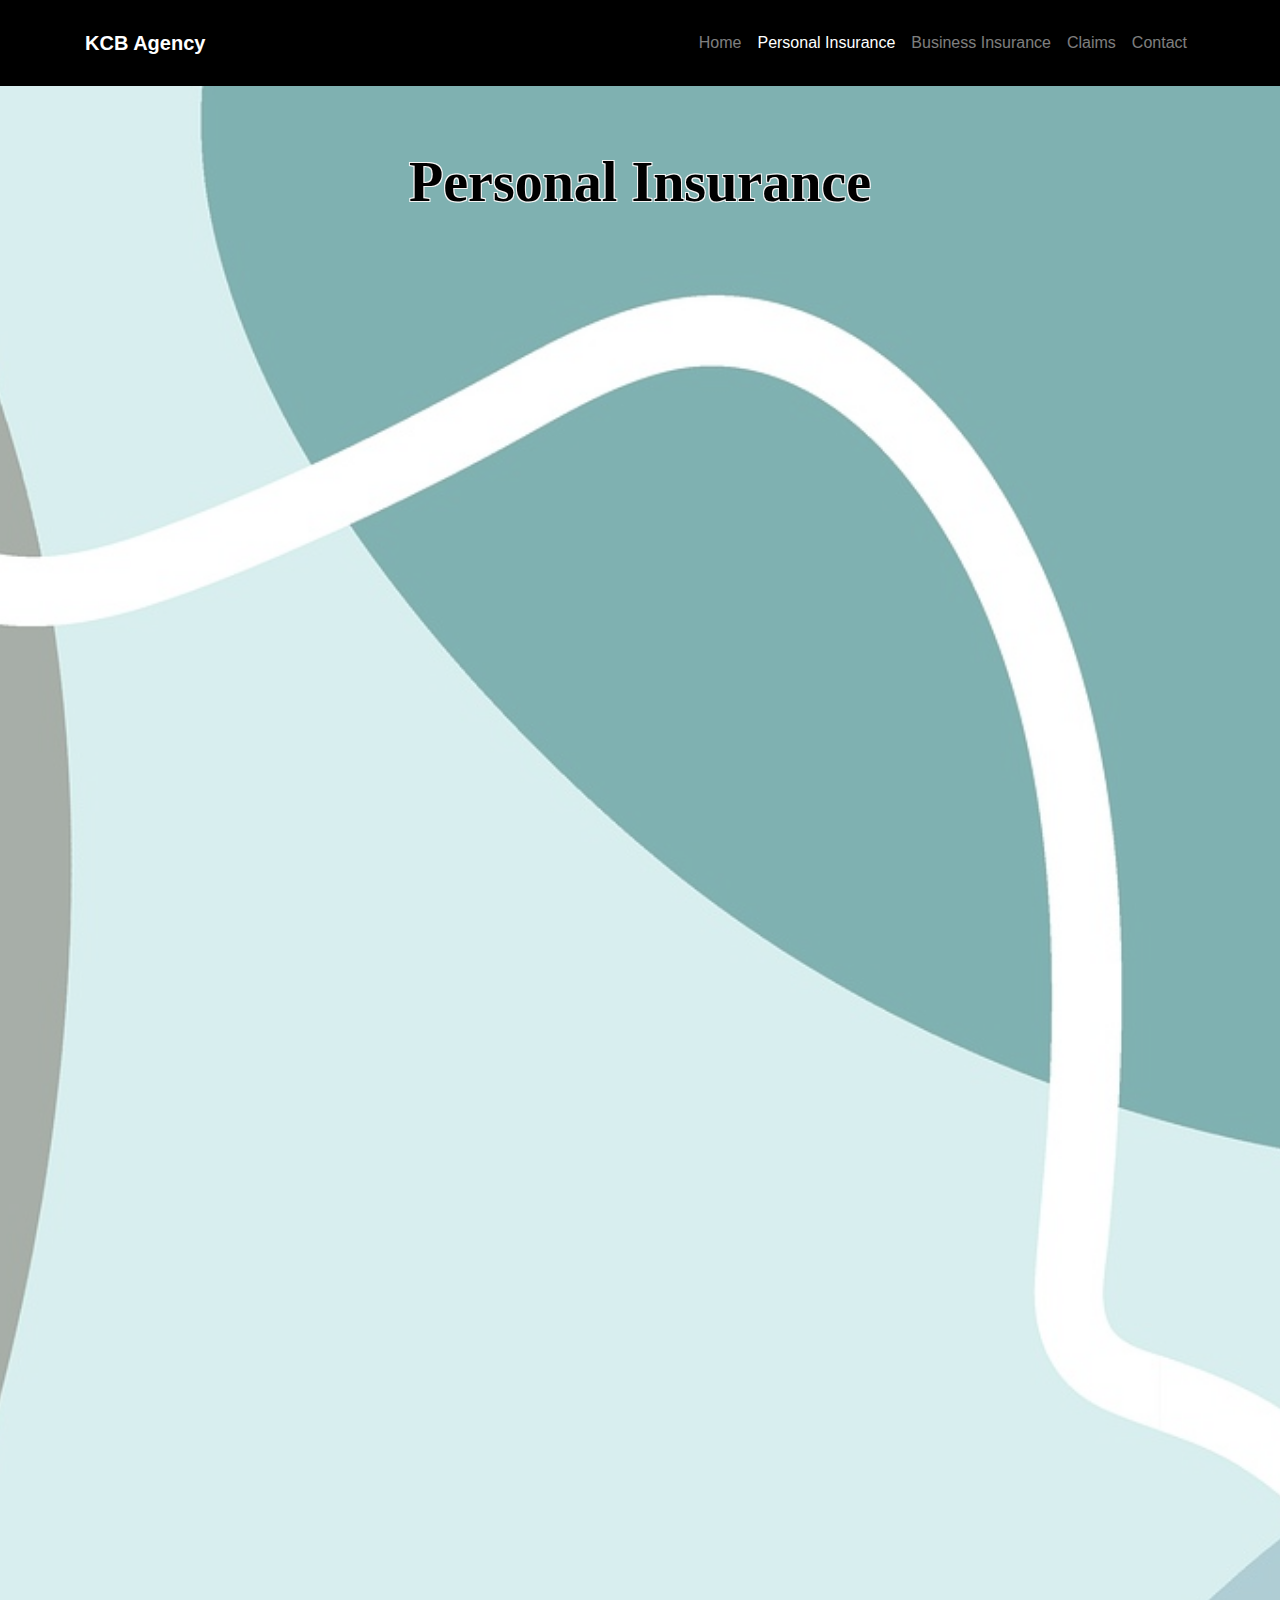
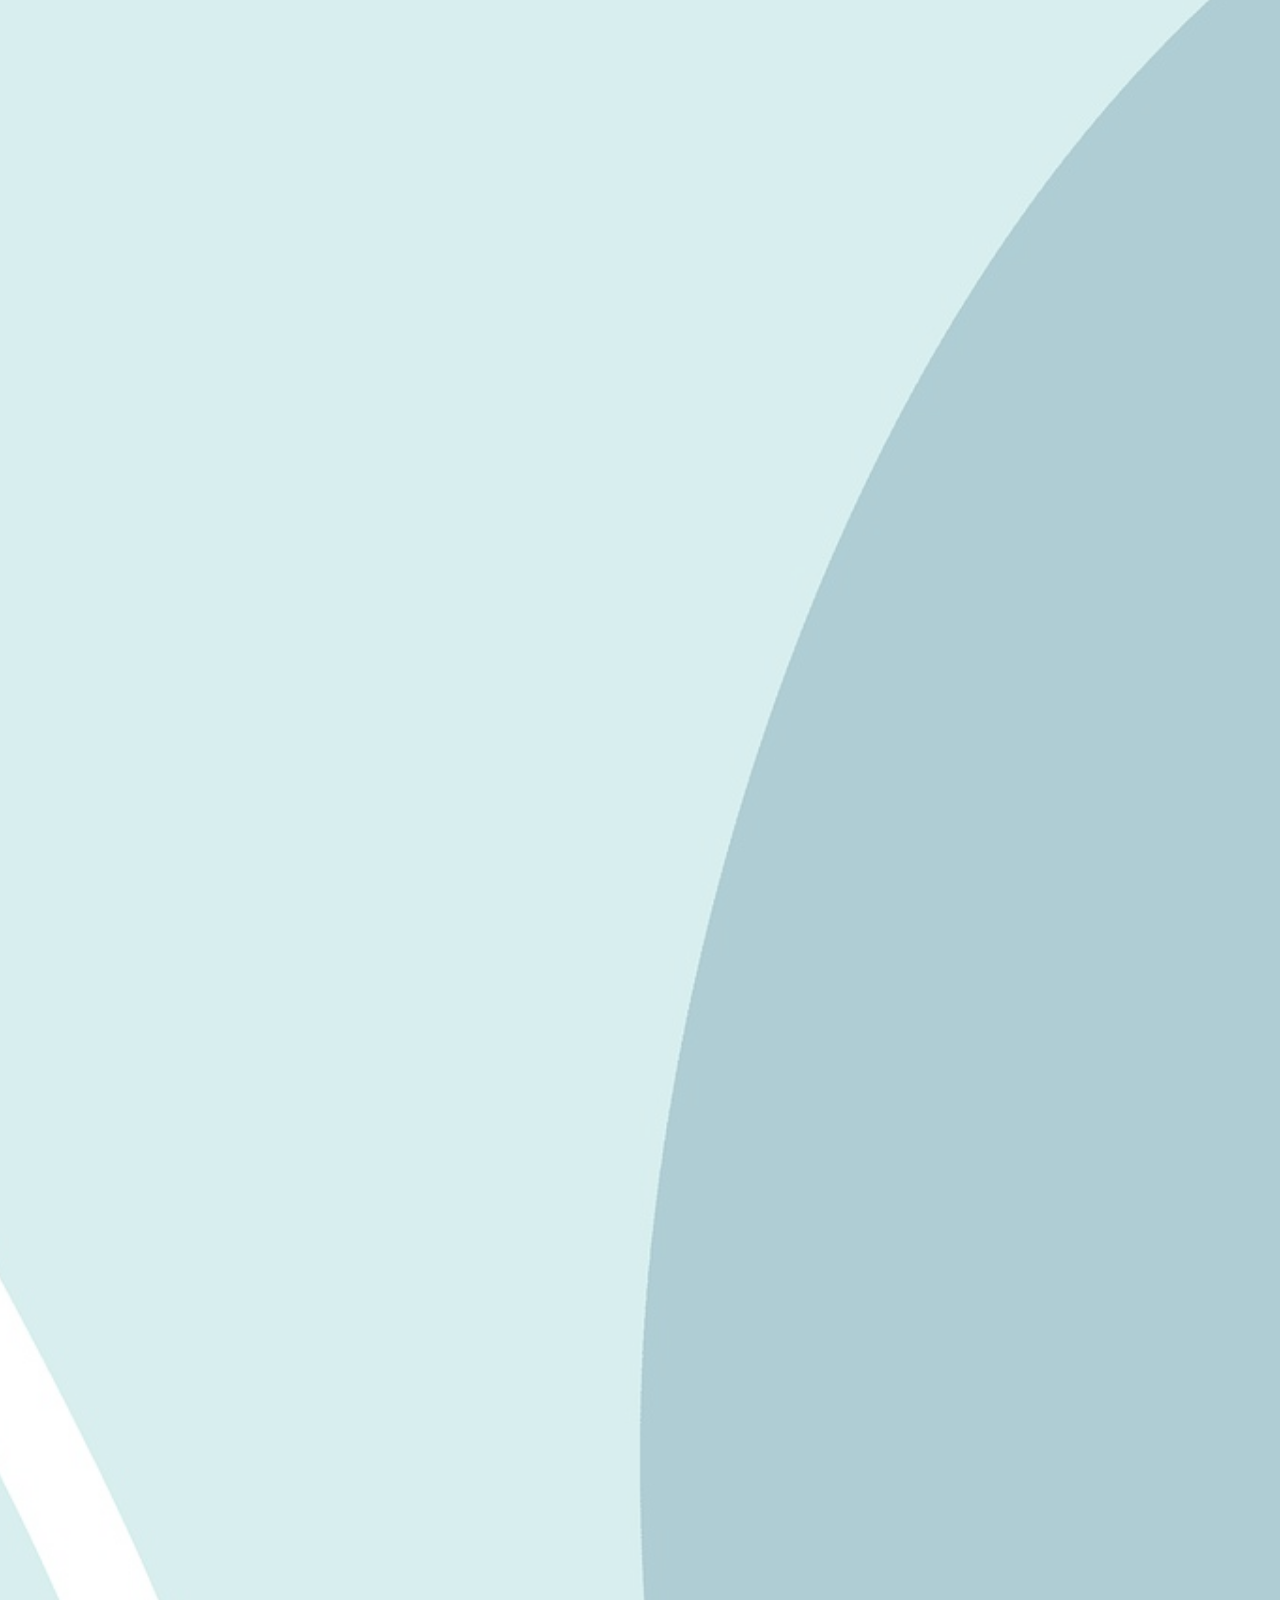
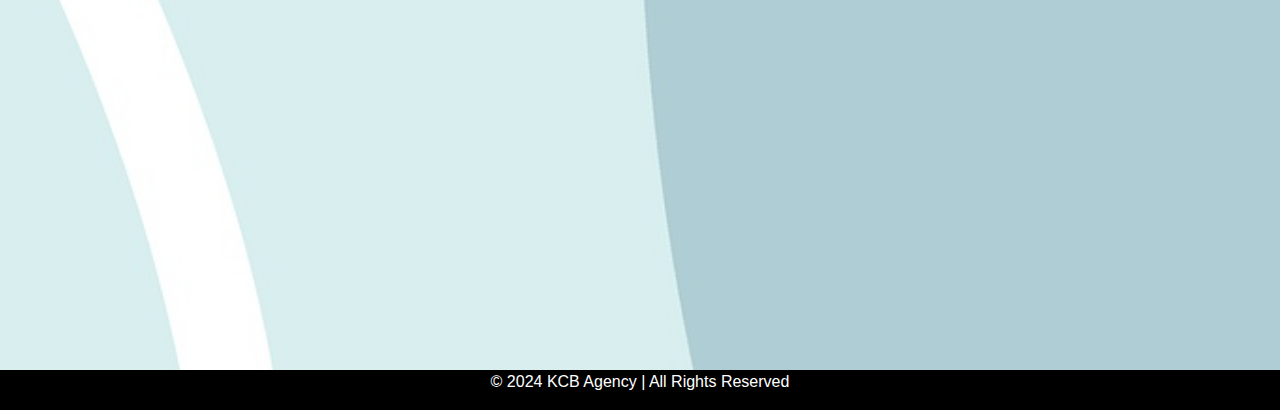
<file: insurance.html>
<!DOCTYPE html>
<html lang="en">
  <head>
    <meta charset="UTF-8" />
    <meta name="viewport" content="width=device-width, initial-scale=1.0" />
    <title>Insurance Options</title>
    <link rel="icon" href="img/favicon.ico" type="image/x-icon">
    
    <!-- SEO Meta Tags -->
    <meta name="description" content="Explore our range of personal insurance options including motor, home, travel, personal accident, domestic maid, and overseas student protection coverage. Get the best insurance deals for your needs." />
    <meta name="keywords" content="Insurance, car insurance, Motor Insurance, Home Insurance, Travel Insurance, Personal Accident Insurance, Domestic Maid Insurance, Overseas Student Protection, KCB Agency" />
    <meta name="author" content="KCB Agency" />
    
    <link rel="stylesheet" href="styles.css" />
    <link
      rel="stylesheet"
      href="https://stackpath.bootstrapcdn.com/bootstrap/4.5.2/css/bootstrap.min.css"
    />
    <style>
        body {
          position: relative;
          margin: 0;
          padding: 0;
          font-family: Arial, sans-serif;
        }
        
        body::before {
          content: "";
          position: absolute;
          top: 0;
          left: 0;
          width: 100%;
          height: 100%;
          background-image: url('img/plantbg.jpg') !important;
          background-size: cover;
          background-position: center center;
          background-repeat: no-repeat;
          opacity: 0.5; /* Set the opacity of the background image */
          z-index: -1; /* Ensure the background image is behind the content */
        }
        
        .container-near-footer {
          margin-bottom: 50px !important;
        }
        
        .container-near-footer h1 {
        text-align: center;
        padding-bottom: 20px;
        font-family: 'Math Bold', cursive; /* Example script font; replace with actual font if needed */
        font-weight: bold;
        color: black;
        font-size: 3.5em;
        text-shadow: 
          -1px -1px 0 whitesmoke,  
           1px -1px 0 whitesmoke,
          -1px  1px 0 whitesmoke,
           1px  1px 0 whitesmoke;
      }
      
        
        @keyframes fadeInUp {
          from {
            opacity: 0;
            transform: translateY(30px);
          }
          to {
            opacity: 1;
            transform: translateY(0);
          }
        }

        .insurance-row {
          border: 5px solid #ccc; /* Add border */
          background-color: white;
          box-shadow: 0 4px 8px rgba(0, 0, 0, 0.5);
          padding: 20px;
          margin-bottom: 50px;
          display: flex;
          align-items: stretch;
          overflow: hidden;
          opacity: 0; /* Start with the row invisible */
          transform: translateY(30px);
          border-radius: 5px; /* Rounds the corners of the box */
        }
        
        .insurance-row:hover {
          box-shadow: 0 8px 16px rgba(0, 0, 0, 0.8);
        }
        
        .insurance-row img {
          border-radius: 15px;
          flex: 1;
          width: 50%;
          height: 100%;
          object-fit: contain; /* Ensures the full image is shown */
          padding: 10px; /* Adds whitespace around the image */
          box-sizing: border-box; /* Ensures padding doesn't affect the overall size */
        }
        
        .insurance-row .text {
          flex: 1;
          width: 50%;
          padding: 20px;
          display: flex;
          flex-direction: column;
          justify-content: center;
          text-align: left;
        }
        
        .insurance-row:nth-child(even) {
          flex-direction: row-reverse; /* Reverse direction for even rows */
        }
        
        .insurance-row:nth-child(odd) {
          flex-direction: row; /* Default direction for odd rows */
        }
        
        .insurance-row h3 {
          margin-top: 0;
        }
        
        .btn-primary {
          background-color: #007bff; /* Bootstrap primary color */
          color: #fff;
          border: none;
          padding: 10px 20px;
          text-align: center;
          text-decoration: none;
          display: inline-block;
          border-radius: 5px;
          font-size: 16px;
          margin-top: 20px; /* Space above the button */
        }
        
        .btn-primary:hover {
          background-color: #0056b3; /* Darker shade for hover effect */
        }

        @media (max-width: 768px) {
          .insurance-row {
            flex-direction: column !important ; /* Stack text and image vertically on mobile */
            align-items: center !important ; /* Center-align content */
          }

          .insurance-row img {
            width: 100% !important ; /* Ensure image takes full width on mobile */
            height: auto !important ; /* Maintain aspect ratio */
            padding: 0 !important ; /* Remove padding to fit the width */
          }

          .insurance-row .text {
            width: 100% !important ; /* Ensure text takes full width on mobile */
            padding: 20px !important ; /* Maintain padding around the text */
            text-align: center !important ; /* Center-align text */
          }

          .insurance-row:nth-child(even) {
            flex-direction: column; /* Stack content vertically for even rows */
          }
        }
    </style>
        
  </head>
  <body>
    <nav class="navbar navbar-expand-lg navbar-dark">
      <div class="container">
        <a class="navbar-brand" href="index.html">KCB Agency</a>
        <button
          class="navbar-toggler"
          type="button"
          data-toggle="collapse"
          data-target="#navbarNav"
          aria-controls="navbarNav"
          aria-expanded="false"
          aria-label="Toggle navigation"
        >
          <span class="navbar-toggler-icon"></span>
        </button>
        <div class="collapse navbar-collapse" id="navbarNav">
          <ul class="navbar-nav ml-auto">
              <li class="nav-item">
                  <a class="nav-link" href="./">Home</a>
              </li>
              <li class="nav-item">
                  <a class="nav-link active" href="./insurance">Personal Insurance</a>
              </li>
              <li class="nav-item">
                  <a class="nav-link" href="./business">Business Insurance</a>
              </li>
              <li class="nav-item">
                  <a class="nav-link" href="./claims">Claims</a>
              </li>
              <li class="nav-item">
                  <a class="nav-link" href="./contact">Contact</a>
              </li>
          </ul>
      </div>
      </div>
    </nav>

    <div class="container mt-5 container-near-footer">
        <h1><b>Personal Insurance</b></h1>
      <div id="motor-insurance" class="insurance-row">
        <img src="img/carInsurance3.jpg" alt="Car Insurance showing vechicle" />
        <div class="text">
          <h3>Motor Insurance</h3>
          <p>
            Covers various vehicle types including private cars, commercial
            vehicles, motor cycles, private hire usage, and fleet insurance.
            <br><a href="contact.html" 
            class="btn btn-primary" 
            target="_blank">Contact Us For Quotation</a>
          </p>
        </div>
      </div>
      <div id="home-insurance" class="insurance-row">
        <img src="img/house.jpg" alt="Home Insurance depicting a house in Singapore" />
        <div class="text">
          <h3>Home Insurance</h3>
          <p>
            Offers protection through an annual plan or a 3-year coverage option
            at a discounted rate.
            <br><a href="http://appsonline.income.com.sg/OLAServices/OLAServices.aspx?Data=sGqiFhCm%252btvx1UBaXsEv2t0yl7Rc7yoa06hDbYe%252ft0UZrar%252feSPrElU4ejNF6bJEo5y8ZpjNE3FGeDNe8YK25QzZkgRPN3FbTPyMxgfkTiaiyRJRZ27UPA%253d%253d" 
            class="btn btn-primary" 
            target="_blank">Get Enhanced Home Insurance</a>
          </p>
        </div>
      </div>
      <div id="travel-insurance" class="insurance-row">
        <img src="img/travel.png" alt="Airplane" />
        <div class="text">
          <h3>Travel Insurance</h3>
          <p>
            Provides coverage for individual or group travel with choices
            between single-trip or annual plans.
            <br><a href="http://appsonline.income.com.sg/OLAServices/OLAServices.aspx?Data=QPyq3lYss1PiPRYSSPx1dF0uzma%252b8MGgF1dA1tOeXMdqNorgQMMjf8FB9VRqXzg0PLm40sTcs5SLyK2CcNUD2Xt3FEprxx7igJ7nJm7bDOyjiDmPvL30ig%253d%253d" 
            class="btn btn-primary" 
            target="_blank">Apply Now</a>
          </p>
        </div>
      </div>
      <div id="personal-accident-insurance" class="insurance-row">
        <img src="img/injury.jpg" alt="Personal Accident Insurance showing first aid bandage" />
        <div class="text">
          <h3>Personal Accident Insurance</h3>
          <p>
            Specifically designed for active sports personnel, with extended
            coverage for sports equipment.
            <br><a href="http://appsonline.income.com.sg/OLAServices/OLAServices.aspx?Data=VRKhLiTM%252b%252flcnvV3ArAxmCpHfDwz33QUBE%252fPcTPyiguZmRzoJYLST4b9d9GfNlzcAZtDx%252bwDNj%252fICO0MraqoeEMS9lNRldKXdaNSJ%252fRWcWDiiVQ7K8Zdeg%253d%253d" 
            class="btn btn-primary" 
            target="_blank">Apply Here</a>
          </p>
        </div>
      </div>
      <div id="domestic-helper-insurance" class="insurance-row">
        <img src="img/domestichelper.jpg" alt="Domestic Helper Insurance showing a maid at work" />
        <div class="text">
          <h3>Domestic Helper Insurance</h3>
          <p>
            Includes coverage for confinement ladies, meets minimum MOM
            requirements, and offers broader protection for domestic helpers.
            <br><a href="contact.html" 
            class="btn btn-primary" 
            target="_blank">Contact Us For Details</a>
          </p>
        </div>
      </div>
      <div id="overseas-student-protection" class="insurance-row">
        <img src="img/college.jpg" alt="Overseas Coleege" />
        <div class="text">
          <h3>Overseas Student Protection Coverage</h3>
          <p>
            Ensures medical coverage for students studying or interning abroad.
            <br><a href="contact.html" 
            class="btn btn-primary" 
            target="_blank">Contact Us For More Info</a>
          </p>
        </div>
      </div>
      <div id="pet-insurance" class="insurance-row">
        <img src="img/pet.jpg" alt="Pet Insurance" />
        <div class="text">
          <h3>Pet Insurance</h3>
          <p>
            Provides coverage for your pets' medical expenses, including
            accidents and illnesses, to ensure their health and well-being.
            <br><a href="http://appsonline.income.com.sg/OLAServices/OLAServices.aspx?Data=BS4rAVuQXL6xoBKxfaK2g6oOwRxp3W%252f%252foEHv95%252fns5uPy9Xo0Og6hLcebp%252fQ0KFId7LzL6xITvXEbrLG15JD1I2ufkwIzcACL%252f7DoL5oosL3dMu5a8kS8g%253d%253d" 
            class="btn btn-primary" 
            target="_blank">Get a Quote</a>
          </p>
        </div>
      </div>
    </div>

    <footer class="footer">
      <p>&copy; 2024 KCB Agency | All Rights Reserved</p>
  </footer>

    <script src="https://code.jquery.com/jquery-3.5.1.slim.min.js"></script>
    <script src="https://cdn.jsdelivr.net/npm/@popperjs/core@2.9.3/dist/umd/popper.min.js"></script>
    <script src="https://stackpath.bootstrapcdn.com/bootstrap/4.5.2/js/bootstrap.min.js"></script>
    <script>
      document.addEventListener("DOMContentLoaded", function () {
        const rows = document.querySelectorAll(".insurance-row");

        const observer = new IntersectionObserver((entries) => {
          entries.forEach(entry => {
            if (entry.isIntersecting) {
              entry.target.style.animation = "fadeInUp 0.8s ease forwards";
            }
          });
        }, {
          threshold: 0.1
        });

        rows.forEach(row => {
          observer.observe(row);
        });
      });
    </script>
  </body>
</html>
</file>
<file: styles.css>
/* General Styles */
body {
    font-family: Arial, sans-serif;
    margin: 0;
    padding: 0;
    color: #333;
    display: flex;
    flex-direction: column;
    min-height: 100vh; /* Full viewport height */
}

a {
    text-decoration: none;
    color: inherit;
}

/* Container */
.container {
    max-width: 1200px;
    margin: 0 auto;
    padding: 15px;
}

/* Navbar Styles */
.navbar {
    font-family:  Arial, sans-serif;
    background-color: black;
}

.navbar-brand {
    font-size: 1.5rem;
    font-weight: bold;
}

.nav-link {
    font-size: 1rem;
    color: white;
    transition: color 0.3s, text-decoration 0.3s;
    position: relative;
}

.nav-link:hover {
    color: #f00;
    text-decoration: underline;
}

.nav-link.active {
    color: white;
}

.nav-link::after {
    content: '';
    position: absolute;
    left: 0;
    bottom: 0;
    width: 100%;
    height: 2px;
    background: red;
    transform: scaleX(0);
    transition: transform 0.3s ease;
    transform-origin: bottom right;
}

.nav-link:hover::after {
    transform: scaleX(1);
    transform-origin: bottom left;
}

/* Background Container */
.background-container {
    position: relative;
    width: 100%;
    height: 100%vh; /* Adjust as necessary */
}

/* Adjust pseudo-element if necessary */
.background-container::before {
    content: "";
    position: absolute;
    top: 0;
    left: 0;
    width: 100%;
    height: 100%;
    background-image: url('img/colorbg.png') !important;
    background-size: cover;
    background-position: center;
    background-repeat: no-repeat;
    opacity: 0.5;
    z-index: -1;
}
/* Insurance Section */
.insurance-section {
    padding: 10px 0;
    text-align: center;
    border-radius: 10px;
}

.insurance-section h1 {
    font-family: 'Oswald', sans-serif;
    font-size: 3.5em;
    font-weight: 700;
    margin: 0;
}

.highlight {
    color: #4CAF50;
    font-weight: bold;
}

/* Insurance Card Styles */
.insurance-card {
    transition: transform 0.3s ease;
    border: 2px solid #333;
    box-shadow: 0 4px 8px rgba(0, 0, 0, 0.2);
    border-radius: 15px;
    overflow: hidden;
    display: flex;
    flex-direction: column;
    align-items: center;
    text-align: center;
    height: 300px; /* Set a fixed height for uniformity */
    padding: 20px 10px;
    box-sizing: border-box; /* Ensure padding is included in the height */
}

.card-link {
    text-decoration: none;
    color: inherit;
}

.card-link:hover {
    transform: scale(1.05);
    box-shadow: 0 8px 16px rgba(0, 0, 0, 0.2);
}

.insurance-card:hover {
    transform: scale(1.1) !important;
    box-shadow: 0 16px 32px rgba(0, 0, 0, 0.4);
}

.insurance-cards-container {
    display: flex;
    justify-content: space-around; /* Equally space the cards */
    align-items: center;
    gap: 10px; /* Adjust spacing between cards as needed */
    margin: 20px auto;
    margin-bottom: 60px; /* Add space below the insurance cards */
}

.card-img-top {
    width: 80px; /* Reduce the width of the image */
    height: 80px; /* Adjust the height accordingly */
    object-fit: contain; /* Keep the image’s aspect ratio */
}

.card-body {
    padding: 10px;
}

/* Text Styles */
.container h3 {
    font-size: 1.75em;
    margin: 10px 0;
}

.container p {
    font-size: 1.2em;
    color: #666;
}

/* New Text Card Styles */
.text-card {
    padding: 20px;
    border-radius: 8px;
    box-shadow: 0 4px 8px rgba(0, 0, 0, 0.3);
    color: #000;
    margin-bottom: 20px; /* Adds space below each text card */
    text-align: left; /* Aligns text to the left */
}

.text-card h3 {
    font-style: italic;
    font-size: 1.5em;
    margin-bottom: 15px;
    text-align: left; /* Aligns <h3> to the left */
    padding-left: 50px;
}

.text-card p {
    font-size: 1.1em;
    color: #333;
    font-weight: bold; /* Makes the <p> text bold */
    text-align: left; /* Aligns <p> to the left */
    padding-left: 100px;
    padding-right: 100px;
}

.bg-medium-green {
    border: 5px solid #ccc; /* Add border */
    background-color: #609966 !important; /* Medium green background */
}

.bg-light-green {
    border: 5px solid #ccc; /* Add border */
    background-color: #9DC08B !important; /* Light green background */
}

.bg-lighter-green {
    border: 5px solid #ccc !important; /* Add border */
    background-color: #EDF1D6 !important; /* Lighter green background */
}
.container-fluid{
    margin-bottom: 20px;
}

/* Original About Section Card Styles */
#about {
    background-color: #40513B;
    padding: 60px 15px; /* Added horizontal padding */
    margin-bottom: 0;

}

.about-section {
    text-align: center;
    margin-bottom: 0px;
}

#about h2 {
    font-size: 2.5em;
    margin-bottom: 30px;
    color: #fff;
}

.card-container {
    display: flex;
    justify-content: space-between;
    gap: 20px;
    flex-wrap: wrap;
}

.info-card {
    flex: 1;
    border-radius: 8px;
    color: #000; /* Text color set to black */
    box-shadow: 0 8px 16px rgba(0, 0, 0, 0.5);
    margin: 0 10px; /* Adds whitespace to the left and right */
    padding: 10px;
    /* Background color will be overridden by the background color classes */
}

@media (min-width: 992px) {
    .info-card {
        max-width: 30% !important;
    }
}

.info-card h3 {
    font-style: italic;
    font-size: 1.75em;
    margin-bottom: 15px;
}

.info-card p {
    font-size: 1.1em;
    text-align: left;
}

.card.info-card:hover, .text-card:hover {
    transform: none;
    box-shadow: 0 16px 32px rgba(0, 0, 0, 0.8);
}

.gradient-text {
    background: linear-gradient(to right, red, orange);
    -webkit-background-clip: text;
    color: transparent;
    display: inline-block;
    text-align: center;
    background-clip: text;
}

.card-img {
    width: 100%;      /* Makes the image fit the width of the card */
    height: auto;     /* Keeps the image's aspect ratio */
    max-height: 150px; /* Sets a maximum height to keep all images consistent */
    object-fit: contain; /* Ensures the image scales nicely within the constraints */
    margin-bottom: 15px; /* Adds some space between the image and the paragraph */
}

/* Footer Styles */
.footer {
    background-color: #000;
    color: #fff;
    padding-top: 10px 0;
    text-align: center;
    /* position: fixed; */
    bottom: 0;
    width: 100%;
}

/* Contact Page Styles */
.contact-bg {
    background-image: url('img/waveBg.jpg');
    background-size: cover;
    background-position: center;
    background-repeat: no-repeat;
    min-height: 100vh; /* Ensures it covers the full viewport height */
    display: flex;
    align-items: flex-start; /* Aligns the content at the bottom */
    padding-bottom: 20px; /* Optional: Adds some padding at the bottom */
}

.contact-bg h1,
.contact-bg h2 {
    color: #000;
}

.sub-header {
    font-size: 1.5em;
    margin-top: -10px;
    margin-bottom: 20px;
    text-align: center;
}

.contact-details {
    font-size: 1.1em;
    font-weight: bold;
    text-align: left; /* Aligns text to the left */
}

/* Address and Map Card Styles */
.card.address-card,
.card.map-card {
    border-radius: 8px;
    background-color: #fff;
    box-shadow: 0 8px 16px rgba(0, 0, 0, 0.3);
    color: #000;
    transition: transform 0.3s ease, box-shadow 0.3s ease;
    display: flex;
    flex-direction: column;
    justify-content: space-between;
    height: 100%;
}

.card.address-card:hover,
.card.map-card:hover {
    transform: none;
    box-shadow: 0 32px 48px rgba(0, 0, 0, 0.4);
}

.card.address-card {
    border: 2px solid #004d00;
}

.card.map-card {
    border: 2px solid #8B0000;
}

/* Button Styles */
.btn-custom {
    background-color: #4CAF50;
    color: #fff;
    border: none;
    border-radius: 8px;
    padding: 10px 20px;
    font-size: 1.2em;
}

.btn-custom:hover {
    background-color: #45a049;
}

.mb-4 {
    margin-bottom: 1.5rem;
}
</file>
